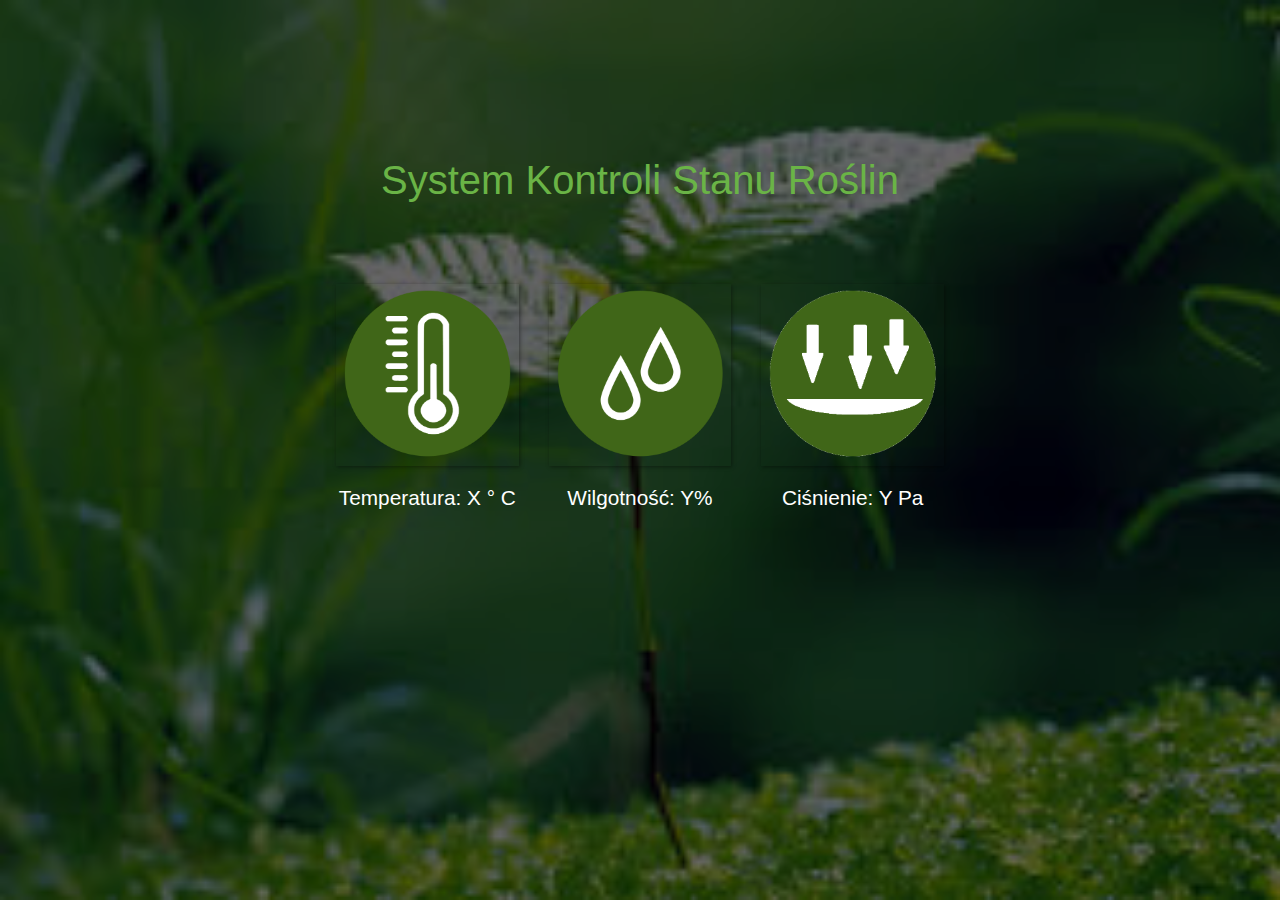
<file: Page/index.html>
<!DOCTYPE html>
<html lang="en">
  <head>
    <title>SKSR</title>
    <meta charset="utf-8">
    <meta name="viewport" content="width=device-width, initial-scale=1">
    <link rel="stylesheet" href="bootstrap/css/bootstrap.min.css">
	<link rel="stylesheet" type="text/css" href="main.css">
  </head>
<body>
	<header class="page-header header container-fluid">
		<div class="overlay"></div>
		<div class="description">
			<h1>System Kontroli Stanu Roślin</h1>
			<div class="container features">
				<div class="row">	
					<div class="col-sm-4">
						<img src="images/Termometr.png" class="img-fluid">
						<p>Temperatura: X &#176 C</p>
					</div>
					<div class="col-sm-4">
						<img src="images/Kropelki.png" class="img-fluid">
						<p>Wilgotność: Y%</p>
					</div>
					<div class="col-sm-4">
						<img src="images/cisnienie.png" class="img-fluid">
						<p>Ciśnienie: Y Pa</p>
					</div>
				</div>
			</div>
		</div>
	</header>
<script src="jquery-3.3.1.min.js"></script>
<script src="bootstrap/js/bootstrap.min.js"></script>
<script src="main.js"></script>
</body>
</html>
</file>
<file: Page/main.css>
body {
	padding: 0;
	margin: 0;
	background: #f2f6e9;
}

/*--- navigation bar ---*/

.navbar {
	background: #6ab446;
}

.nav-link,
.navbar-brand {
	color: #fff;
	cursor: pointer;
}

.nav-link {
	margin-right: 1em !important;
}

.nav-link:hover {
	color: #000;
}

.navbar-collapse {
	justify-content: flex-end;
}

/*--- header ---*/

.header {
	background-image: url('images/background.jpg');
	background-size: cover;
	background-position: center;
	position: relative;
}

.overlay {
	position: absolute;
	min-height: 100%;
	min-width: 100%;
	left: 0;
	top: 0;
	background: rgba(0, 0, 0, 0.6);
}

.description {
	left: 50%;
	position: absolute;
	top: 45%;
	transform: translate(-50%, -55%);
	text-align: center;
}

.description h1 {
	color: #6ab446;
}

.description p {
	color: #fff;
	font-size: 1.3rem;
	line-height: 1.5;
}

.description button {
	border: 1px solid #6ab446;
	background: #6ab446;
	border-radius: 0;
	color: #fff;
}

.description button:hover {
	border: 1px solid #fff;
	background: #fff;
	color: #000;
}

/*--- feature section ---*/

.features {
	margin: 4em auto;
	padding: 1em;
	position: relative;
}

.feature-title {
	color: #333;
	font-size: 1.3rem;
	font-weight: 700;
	margin-bottom: 20px;
	text-transform: uppercase;
}

.features img {
	-webkit-box-shadow: 1px 1px 4px rgba(0, 0, 0, 0.4);
	-moz-box-shadow: 1px 1px 4px rgba(0, 0, 0, 0.4);
	box-shadow: 1px 1px 4px rgba(0, 0, 0, 0.4);
	margin-bottom: 16px;
}

.features .form-control,
.features input {
	border-radius: 0;
}

.features .btn {
	background-color: #589b37;
	border: 1px solid #589b37;
	color: #fff;
	margin-top: 20px;
}

.features .btn:hover {
	background-color: #333;
	border: 1px solid #333;
}

/*--- footer ---*/

.page-footer {
	background-color: #222;
	color: #ccc;
	padding: 60px 0 30px;
}

.footer-copyright {
	color: #666;
	padding: 40px 0;
}

/*--- media queries ---*/

@media (max-width: 575.98px) {

	.description {
		left: 0;
		padding: 0 15px;
		position: absolute;
		top: 10%;
		transform: none;
		text-align: center;
	}
	
	.description h1 {
		font-size: 2em;
	}
	.description h2 {
		font-size: 1.5em;
		colour: #dc3545;
	}
.description h3 {
		font-size: 1.5em;
		colour: #007bff;
	}
	.description p {
		font-size: 1.2rem;
	}
	
	.features {
		margin: 0;
	}

}
</file>
